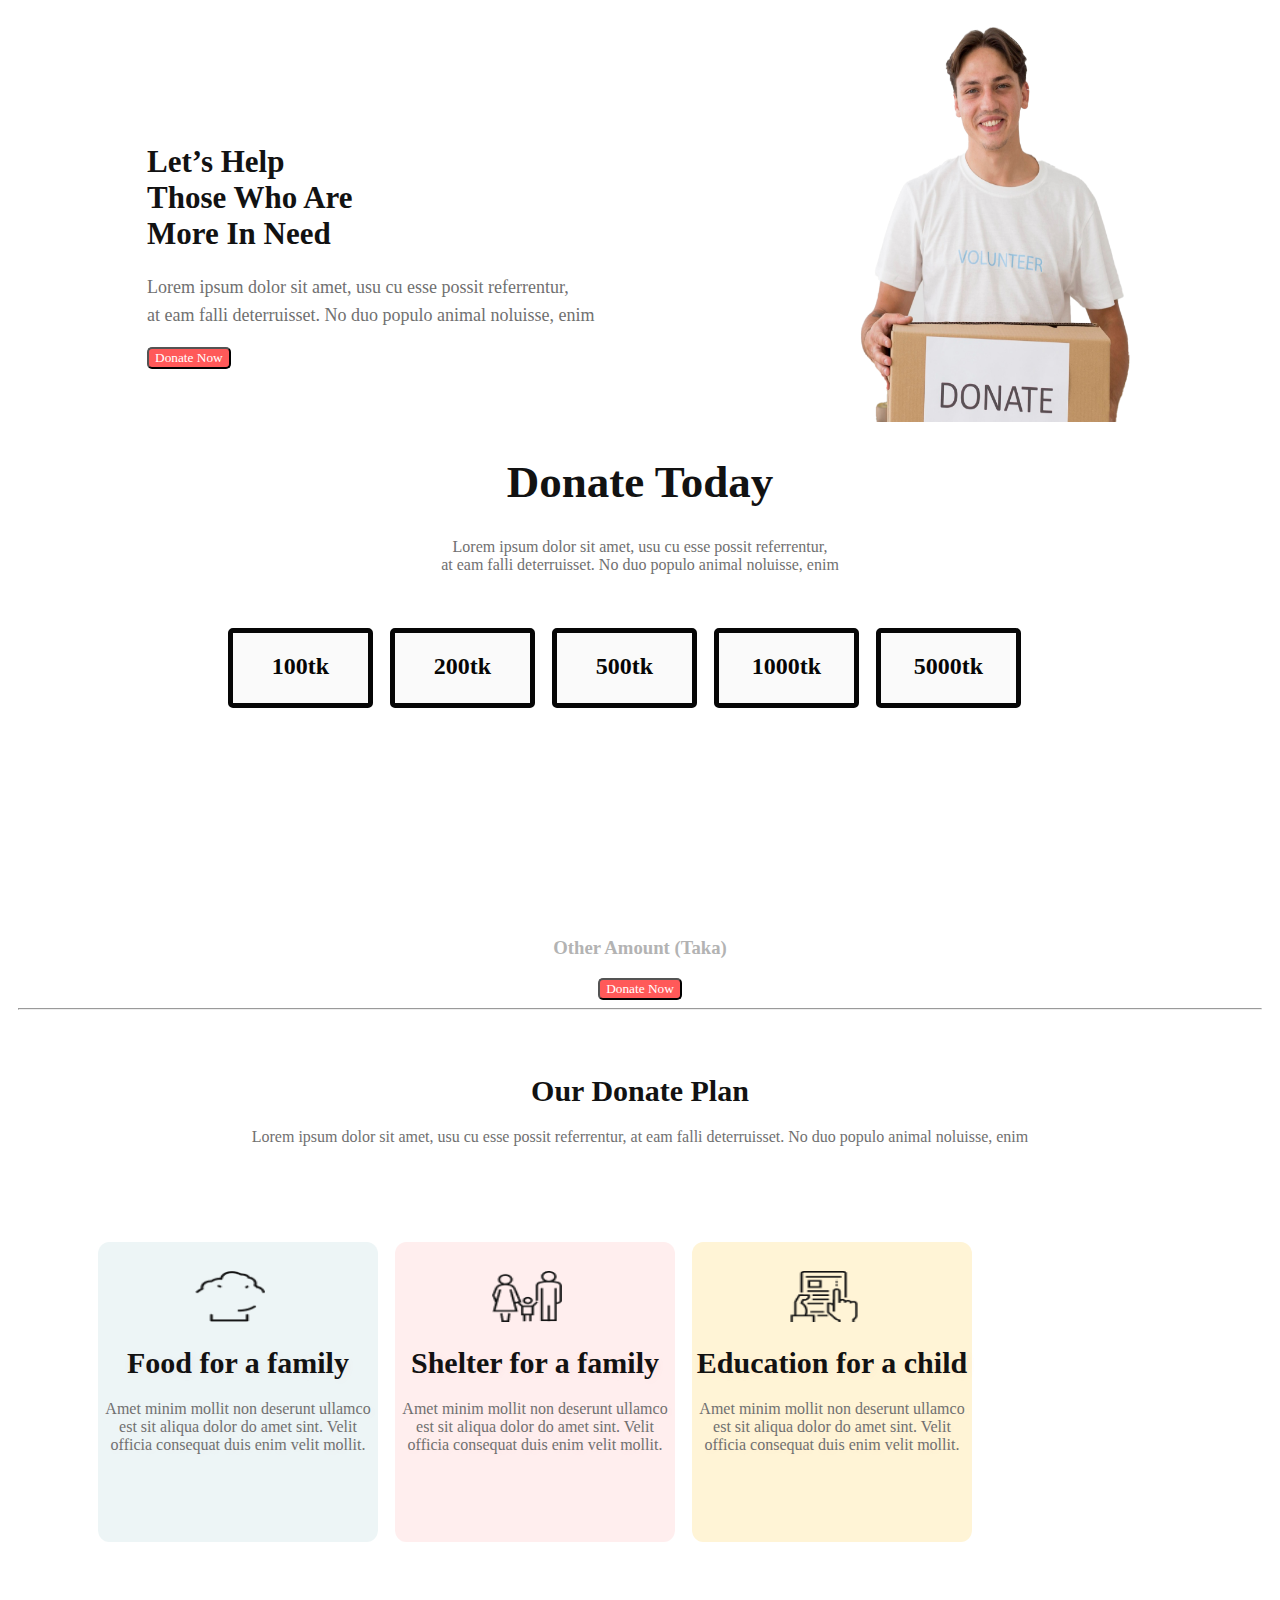
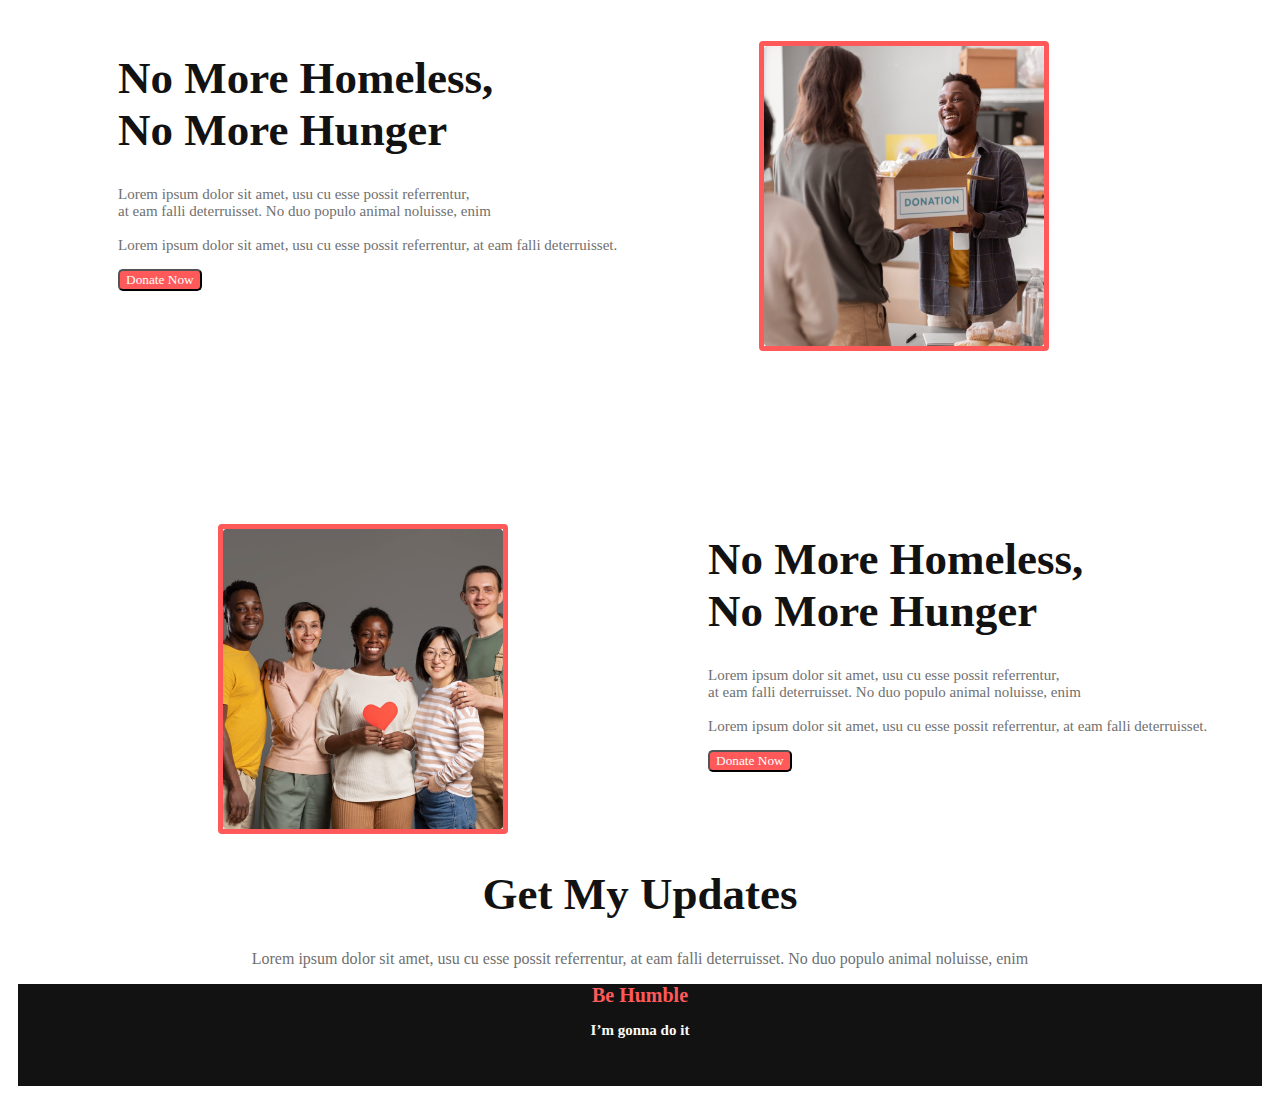
<file: index.html>
<!DOCTYPE html>
<html lang="en">

<head>
    <meta charset="UTF-8">
    <meta name="viewport" content="width=device-width, initial-scale=1.0">
    <link rel="stylesheet" href="style.css">
    <title>Donate Today</title>
</head>

<body>


    <section class="Lorem">
        <div class="taxt-box1">
            <h1>Let’s Help<br> Those Who Are<br> More In Need</h1>
            <p>Lorem ipsum dolor sit amet, usu cu esse possit referrentur,<br> at eam falli deterruisset. No duo populo
                animal noluisse, enim</p> 
                <button>Donate Now</button>
        </div>

        <div class="img-box1">
            <img src="Donate 1.png">
    </div>
    </section>


    <section class="Lorem-1">
        <h1>Donate Today</h1>
        <p>Lorem ipsum dolor sit amet, usu cu esse possit referrentur, <br>at eam falli deterruisset. No duo populo animal noluisse, enim</p>


        <div class="box-1">

            <div class="a-box">
                <h2>100tk</h2>
            </div>

            <div class="a-box">
                <h2>200tk</h2>
            </div>

            <div class="a-box">
                <h2>500tk</h2>
            </div>

            <div class="a-box">
                <h2>1000tk</h2>
            </div>

            <div class="a-box">
                <h2>5000tk</h2>
            </div>
         
        </div> 
        <h3>Other Amount (Taka)</h3>
        <button>Donate Now</button> 
        <hr>
       
    </section>
    <br> <br>

    <section class="Lorem-2">
        <h1>Our Donate Plan</h1>
        <p>Lorem ipsum dolor sit amet, usu cu esse possit referrentur, at eam falli deterruisset. No duo populo animal noluisse, enim</p>

<div class="sha-box">

    <div class="shadow-box1">
        <img src="Vector.png">
        <h1>Food for a family</h1>
        <p>Amet minim mollit non deserunt ullamco est sit aliqua dolor do amet sint. Velit officia consequat duis enim velit mollit.</p>
    </div>

    
    <div class="shadow-box2">
        <img src="Frame (1).png">
        <h1>Shelter for a family</h1>
        <p>Amet minim mollit non deserunt ullamco est sit aliqua dolor do amet sint. Velit officia consequat duis enim velit mollit.</p>
    </div>

    
    <div class="shadow-box3">
        <img src="Frame (2).png">
        <h1>Education for a child</h1>
        <p>Amet minim mollit non deserunt ullamco est sit aliqua dolor do amet sint. Velit officia consequat duis enim velit mollit.</p>
    </div>
</div>
</section>


<section class="Lorem-3 ">
    <div class="taxt-box2">
    <h1>No More Homeless,<br>
        No More Hunger</h1>
    <p>Lorem ipsum dolor sit amet, usu cu esse possit referrentur,<br> at eam falli deterruisset. No duo populo animal noluisse, enim<br> <br>Lorem ipsum dolor sit amet, usu cu esse possit referrentur, at eam falli deterruisset.
    </p>
    <button>Donate Now</button> 
    </div>
    

    <div class="img-box2">
        <img src="Rectangle 244.png">
</div>
</section>


<section class="Lorem-4">


    

        <div class="img-box3">
            <img src="Rectangle 245.png">
    </div>
    <div class="taxt-box3">
        <h1>No More Homeless,<br>
            No More Hunger</h1>
        <p>Lorem ipsum dolor sit amet, usu cu esse possit referrentur,<br> at eam falli deterruisset. No duo populo animal noluisse, enim<br> <br>Lorem ipsum dolor sit amet, usu cu esse possit referrentur, at eam falli deterruisset.
        </p>
        <button>Donate Now</button> 
        </div>
        

</section>

<section class="Lorem-5 hide">
    <div class="taxt-box4">
        <h1>Get My Updates</h1>
        <p>Lorem ipsum dolor sit amet, usu cu esse possit referrentur, at eam falli deterruisset. No duo populo animal noluisse, enim</p>

    </div>
<h></h>

</section>



<section class="Lorem-7">
    <h1>Be Humble</h1>
    <p>I’m gonna do it</p>
</section>




</body>

</html>
</file>
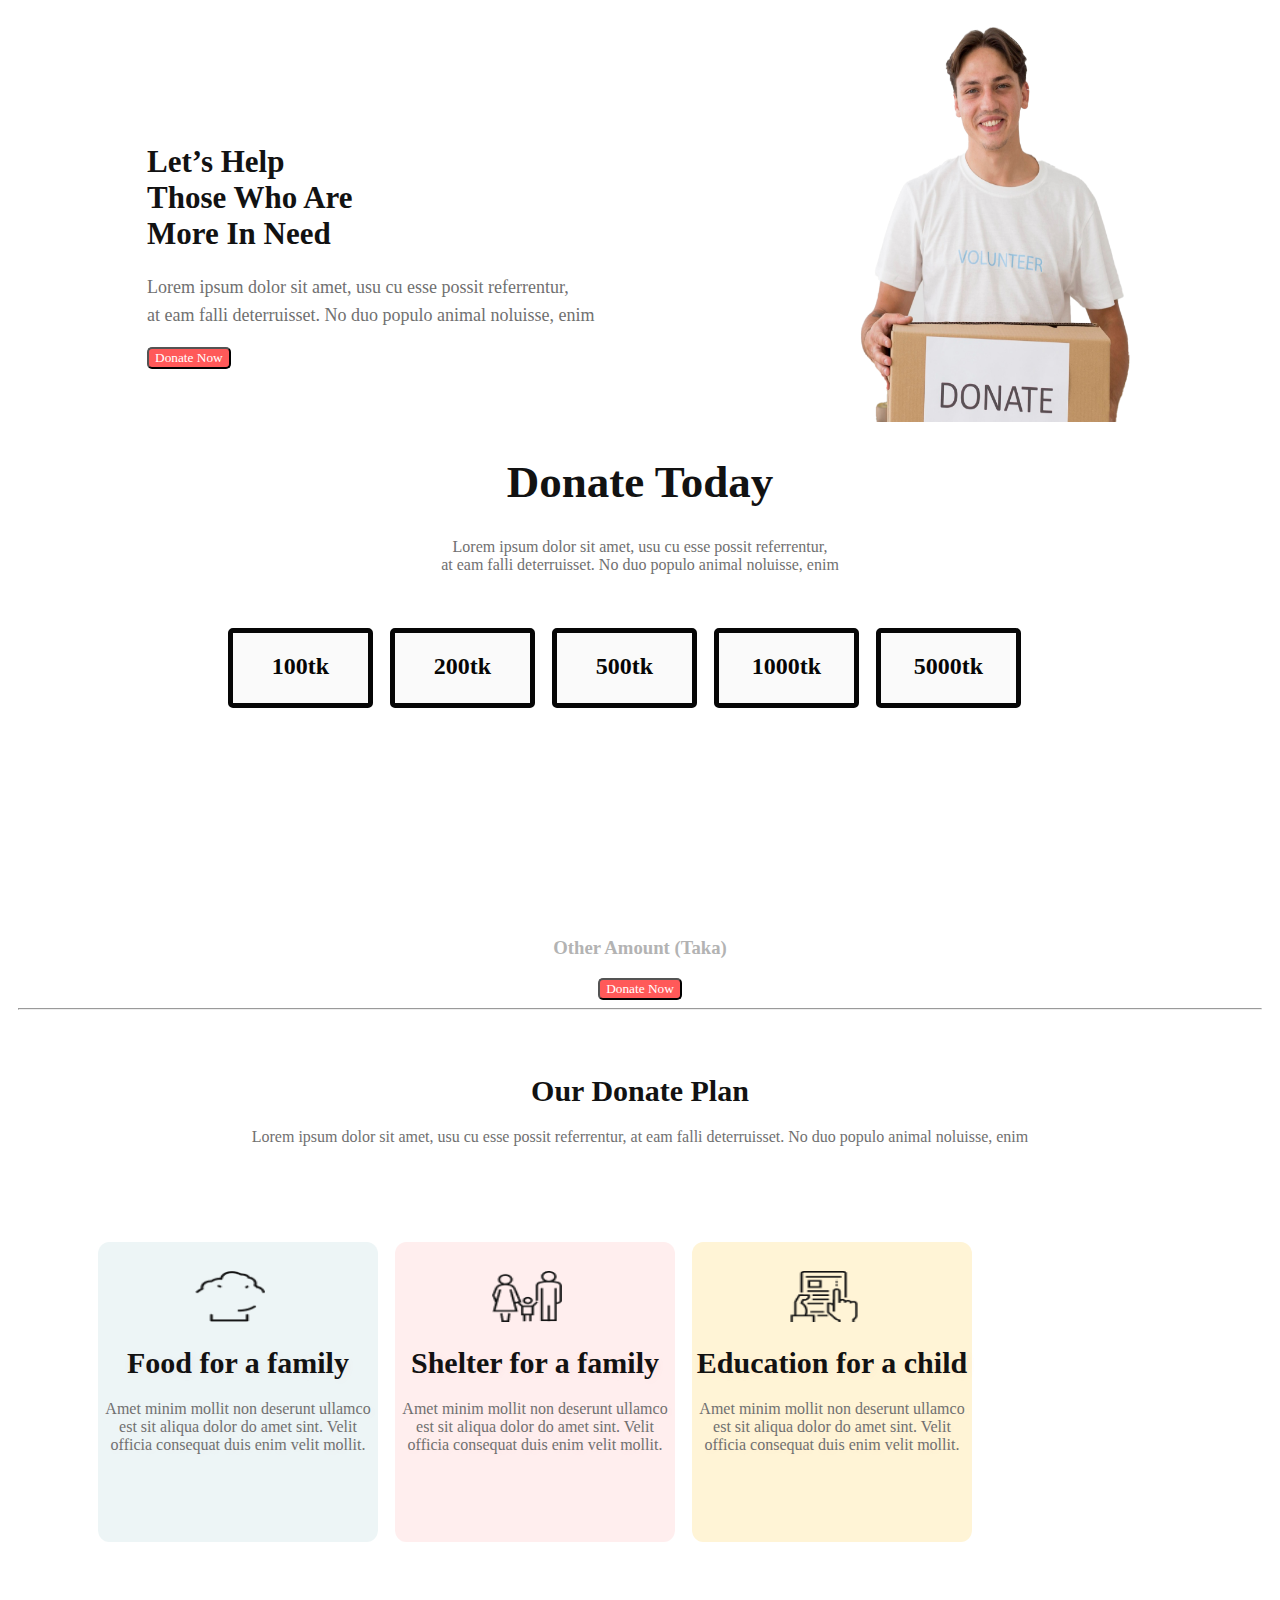
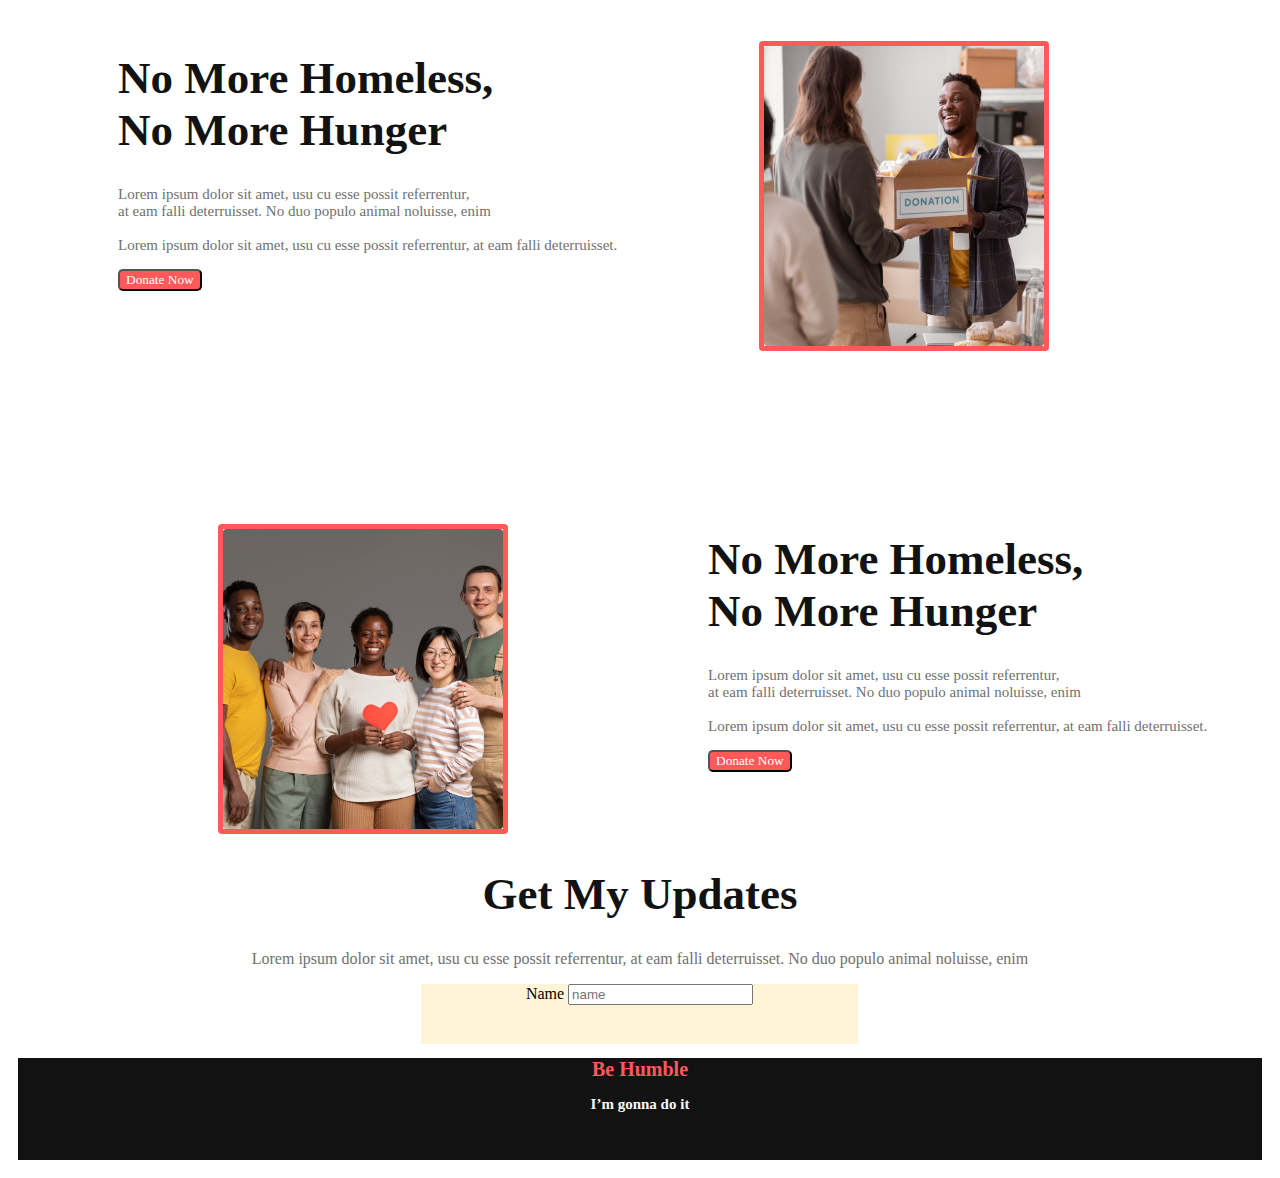
<file: Home.html>
<!DOCTYPE html>
<html lang="en">

<head>
    <meta charset="UTF-8">
    <meta name="viewport" content="width=device-width, initial-scale=1.0">
    <link rel="stylesheet" href="style.css">
    <title>Donate Today</title>
</head>

<body>


    <section class="Lorem">
        <div class="taxt-box1">
            <h1>Let’s Help<br> Those Who Are<br> More In Need</h1>
            <p>Lorem ipsum dolor sit amet, usu cu esse possit referrentur,<br> at eam falli deterruisset. No duo populo
                animal noluisse, enim</p> 
                <button>Donate Now</button>
        </div>

        <div class="img-box1">
            <img src="Donate 1.png">
    </div>
    </section>


    <section class="Lorem-1">
        <h1>Donate Today</h1>
        <p>Lorem ipsum dolor sit amet, usu cu esse possit referrentur, <br>at eam falli deterruisset. No duo populo animal noluisse, enim</p>


        <div class="box-1">

            <div class="a-box">
                <h2>100tk</h2>
            </div>

            <div class="a-box">
                <h2>200tk</h2>
            </div>

            <div class="a-box">
                <h2>500tk</h2>
            </div>

            <div class="a-box">
                <h2>1000tk</h2>
            </div>

            <div class="a-box">
                <h2>5000tk</h2>
            </div>
         
        </div> 
        <h3>Other Amount (Taka)</h3>
        <button>Donate Now</button> 
        <hr>
       
    </section>
    <br> <br>

    <section class="Lorem-2">
        <h1>Our Donate Plan</h1>
        <p>Lorem ipsum dolor sit amet, usu cu esse possit referrentur, at eam falli deterruisset. No duo populo animal noluisse, enim</p>

<div class="sha-box">

    <div class="shadow-box1">
        <img src="Vector.png">
        <h1>Food for a family</h1>
        <p>Amet minim mollit non deserunt ullamco est sit aliqua dolor do amet sint. Velit officia consequat duis enim velit mollit.</p>
    </div>

    
    <div class="shadow-box2">
        <img src="Frame (1).png">
        <h1>Shelter for a family</h1>
        <p>Amet minim mollit non deserunt ullamco est sit aliqua dolor do amet sint. Velit officia consequat duis enim velit mollit.</p>
    </div>

    
    <div class="shadow-box3">
        <img src="Frame (2).png">
        <h1>Education for a child</h1>
        <p>Amet minim mollit non deserunt ullamco est sit aliqua dolor do amet sint. Velit officia consequat duis enim velit mollit.</p>
    </div>
</div>
</section>


<section class="Lorem-3">
    <div class="taxt-box2">
    <h1>No More Homeless,<br>
        No More Hunger</h1>
    <p>Lorem ipsum dolor sit amet, usu cu esse possit referrentur,<br> at eam falli deterruisset. No duo populo animal noluisse, enim<br> <br>Lorem ipsum dolor sit amet, usu cu esse possit referrentur, at eam falli deterruisset.
    </p>
    <button>Donate Now</button> 
    </div>
    

    <div class="img-box2">
        <img src="Rectangle 244.png">
</div>
</section>


<section class="Lorem-4">


    

        <div class="img-box3">
            <img src="Rectangle 245.png">
    </div>
    <div class="taxt-box3">
        <h1>No More Homeless,<br>
            No More Hunger</h1>
        <p>Lorem ipsum dolor sit amet, usu cu esse possit referrentur,<br> at eam falli deterruisset. No duo populo animal noluisse, enim<br> <br>Lorem ipsum dolor sit amet, usu cu esse possit referrentur, at eam falli deterruisset.
        </p>
        <button>Donate Now</button> 
        </div>
        

</section>

<section class="Lorem-5">
    <div class="taxt-box4">
        <h1>Get My Updates</h1>
        <p>Lorem ipsum dolor sit amet, usu cu esse possit referrentur, at eam falli deterruisset. No duo populo animal noluisse, enim</p>

    </div>
<h></h>

</section>

<section class="Lorem-6">

    <div class="last-button">
        <div class="labele">
        <label for="Name"> Name </label>
        <input type="text" placeholder="name">
    </div>
    </div>

</section>

<section class="Lorem-7">
    <h1>Be Humble</h1>
    <p>I’m gonna do it</p>
</section>




</body>

</html>
</file>
<file: style.css>
body {
    padding: 10px;
}

.Lorem {
    display: flex;
}

.img-box1 img {

    width: 285px;
    height: 404px;
    margin-left: 258px;
}

.taxt-box1 button {
    background: #FF5959;
    border-radius: 5px;
    color: #FFF;
    font-family: Inter;
    margin-left: 129px;
}


.taxt-box1 h1 {

    color: #121212;
    font-family: Inter;
    font-size: 31px;
    font-style: normal;
    margin-right: 166px;
    margin-top: 126px;
    margin-left: 129px;
}

.taxt-box1 p {
    color: #707070;
    font-feature-settings: 'clig' off, 'liga' off;
    font-family: Poppins;
    font-size: 18px;
    font-style: normal;
    font-weight: 400;
    line-height: 28px;
    margin-left: 129px;
}

.Lorem-1 h1 {
    text-align: center;
    font-size: 45px;
    color: #121212;
    font-family: Inter;
}

.Lorem-1 p {
    text-align: center;
    color: #707070;
    font-family: Poppins;
}

.box-1 {
    display: flex;
   gap: 17px;
    padding: 210px;
    margin-top: -172px;
}



.a-box {
    border-radius: 10px;
    border-width: 5px;
    border-style: solid;
    color: rgb(6, 6, 6);
    width: 135px;
    height: 70px;
    flex-shrink: 0;
    border-radius: 5px;
    background: #FAFAFA;
    text-align: center;
}

.a-box:hover {
    background-color: rgb(155, 130, 180);
}

.Lorem-1 {
    text-align: center;
    color: #B3B3B3;
    font-family: Poppins;
}

.Lorem-1 button {
    background: #FF5959;
    border-radius: 5px;
    color: #FFF;
    font-family: Inter;
}

.Lorem-2 h1 {

    text-align: center;
    color: #121212;
    font-family: Inter;
    font-size: 30px;
}

.Lorem-2 p {
    text-align: center;
    font-size: 16px;
    color: #707070;
    font-family: Poppins;
}


.sha-box {
    display: flex;
   gap: 17px;
    padding: 80px;
}


.shadow-box1 {
    text-shadow: 2px 2px 10px rgba(225, 4, 4, 0.05);
    height: 300px;
    width: 280px;
    background: rgba(79, 157, 166, 0.10);
    border-radius: 4%;

}

.shadow-box1 img {
    width: 70px;
    height: 51px;
    margin-left: 97px;
    margin-top: 29px;
}


.shadow-box2 {
    text-shadow: 2px 2px 10px rgba(225, 4, 4, 0.05);
    height: 300px;
    width: 280px;
    background: rgba(255, 89, 89, 0.10);
    border-radius: 4%;

}

.shadow-box2 img {
    width: 70px;
    height: 51px;
    margin-left: 97px;
    margin-top: 29px;
}


.shadow-box3 {
    text-shadow: 2px 2px 10px rgba(225, 4, 4, 0.05);
    height: 300px;
    width: 280px;
    background: #FFF4D6;
    border-radius: 4%;

}

.shadow-box3 img {
    width: 70px;
    height: 51px;
    margin-left: 97px;
    margin-top: 29px;
}


.Lorem-3 {
    display: flex;
}

.taxt-box2 h1 {
    color: #121212;
    font-family: Inter;
    font-size: 45px;
    margin-left: 100px;
}

.taxt-box2 p{
    font-size: 10px;
    font-size:15px ;
    font-family: Poppins;
    color: #707070;
    margin-left: 100px;

}

.img-box2 img{
    width: 280PX;
    height: 300PX;
    border: #FF5959;
    border-radius: 4px;
    border-width: 5px;
    border-style: solid;
     margin-left: 142px;
    margin-top: 19px;



}

.taxt-box2 button{
    background: #FF5959;
    border-radius: 5px;
    color: #FFF;
    font-family: Inter;
    margin-left: 100px; 

}


.Lorem-4{
    display: flex;
}

.taxt-box3 h1{
    color: #121212;
    font-family: Inter;
    font-size: 45px;
    margin-left: 200px;
    margin-top: 178px;

}


.taxt-box3 p{
    font-size: 10px;
    font-size:15px ;
    font-family: Poppins;
    color: #707070;
    margin-left: 200px; 
    margin-top: 20px; 
}

.taxt-box3 button{
    background: #FF5959;
    border-radius: 5px;
    color: #FFF;
    font-family: Inter;
    margin-left: 200px;
    

}


    .img-box3 img{
        width: 280PX;
        height: 300PX;
        border: #FF5959;
        border-radius: 4px;
        border-width: 5px;
        border-style: solid;
        margin-top: 169px;
        margin-left: 200px; 
    } 



    .taxt-box4 h1{
        text-align: center;
        font-size: 45px;
        color: #121212;
        font-family: Inter;
    } 

.taxt-box4 p{
    text-align: center;
    color: #707070;
    font-family: Poppins;
}


.last-button{
    background: #FFF4D6;
    width: 437px;
    height: 60px;
    margin-left: 403px;
    text-align: center;
}

.Lorem-7{
background-color: #121212;
width: 100%;
height: 102px;
}

.Lorem-7 h1{
    text-align: center;
    color: #FF5959;
    font-size: 20px;
    font-weight: bold;

}

.Lorem-7 p{
    text-align: center;
    font-size: 15px;
    color: #FAFAFA;
    font-weight: bold; 
}

@media screen and (max-width:576px) {
    .Lorem{
        flex-direction: column;
    }

    .box-1{
        flex-direction: column;
    }

    .Lorem-1{
        align-items: center;
    }

    .sha-box {
        flex-direction: column;
    }

    .Lorem-3{
        flex-direction: column;
    }

    .Lorem-4{
        flex-direction: column;
    }
}
</file>
